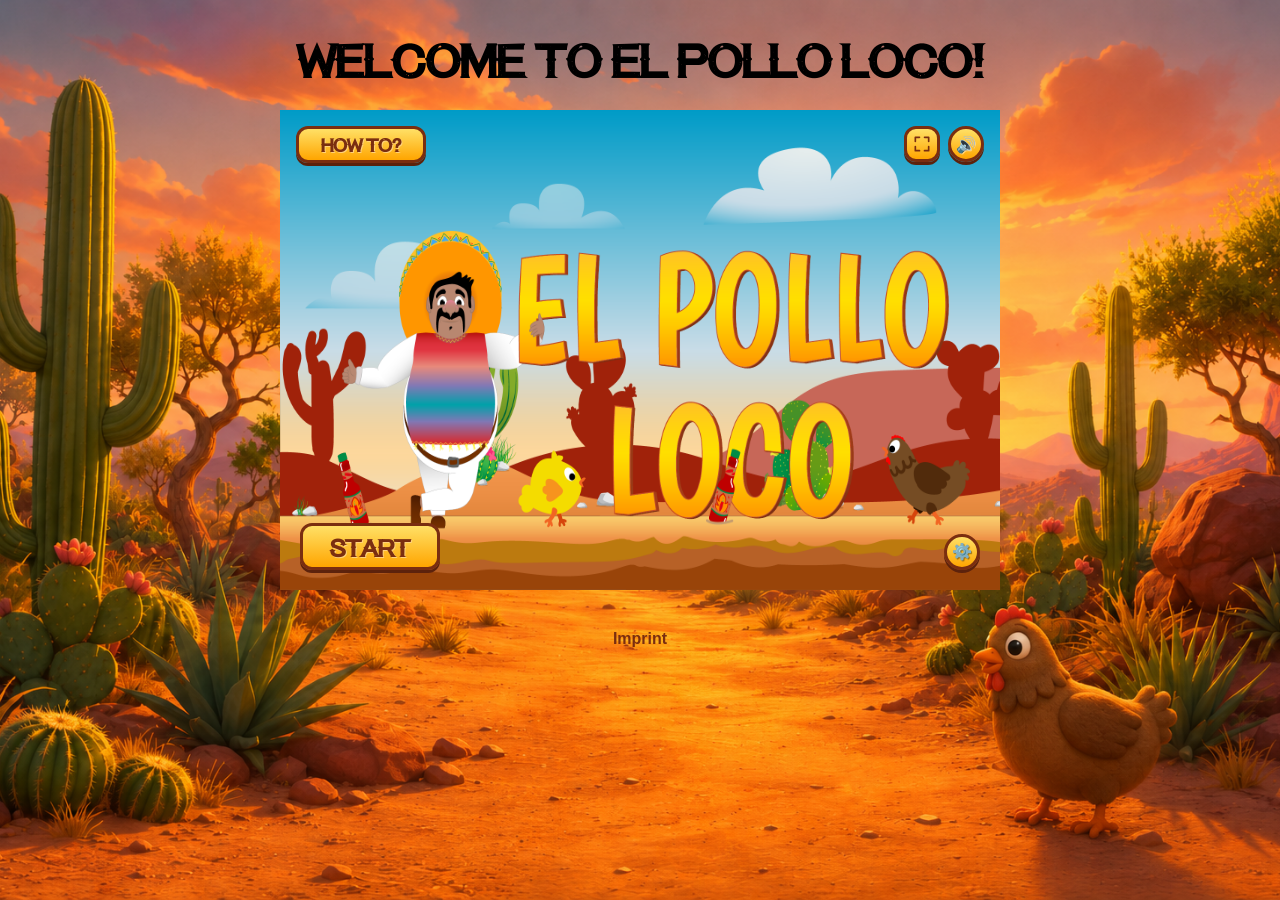
<file: index.html>
<!doctype html>
<html lang="en">
  <head>
    <meta charset="UTF-8" />
    <meta name="viewport" content="width=device-width, initial-scale=1.0" />
    <title>El Pollo Loco</title>

    <!-- Favicon -->
    <link rel="icon" type="image/x-icon" href="assets/imgs/favicon/favicon.ico" />
    <link rel="icon" type="image/png" sizes="16x16" href="assets/imgs/favicon/favicon-16x16.png" />
    <link rel="icon" type="image/png" sizes="32x32" href="assets/imgs/favicon/favicon-32x32.png" />
    <link rel="apple-touch-icon" sizes="180x180" href="assets/imgs/favicon/apple-touch-icon.png" />
    <link rel="manifest" href="assets/imgs/favicon/site.webmanifest" />

    <!-- CSS -->
     <link rel="stylesheet" href="style/font.css" />
    <link rel="stylesheet" href="style/style.css" />
    <link rel="stylesheet" href="style/responsive.css" />

    <!-- JavaScript -->
    <script src="classes/drawable-object.class.js" defer></script>
    <script src="classes/sound-manager.class.js" defer></script>
    <script src="classes/movable-object.class.js" defer></script>
    <script src="classes/character.class.js" defer></script>
    <script src="classes/chicken.class.js" defer></script>
    <script src="classes/chicken-small.class.js" defer></script>
    <script src="classes/cloud.class.js" defer></script>
    <script src="classes/status-bar.class.js" defer></script>
    <script src="classes/collision-manager.class.js" defer></script>
    <script src="classes/world.class.js" defer></script>
    <script src="classes/background-objects.class.js" defer></script>
    <script src="classes/keyboard.class.js" defer></script>
    <script src="classes/level.class.js" defer></script>
    <script src="classes/endboss.class.js" defer></script>
    <script src="classes/throwable-object.class.js" defer></script>
    <script src="classes/collectible-object.class.js" defer></script>
    <script src="levels/level1.js" defer></script>
    <script src="js/main.js" defer></script>
  </head>
  <body onload="init()">
    <h1>Welcome to EL Pollo Loco!</h1>

    <div id="canvasWrapper">
      <canvas id="canvas" width="720" height="480"></canvas>

      <button id="fullscreenBtn" class="icon-btn" aria-label="Fullscreen">
        <svg viewBox="0 0 24 24" width="20" height="20" fill="none" stroke="currentColor" stroke-width="2" stroke-linecap="round" stroke-linejoin="round">
          <polyline points="4 9 4 4 9 4"/>
          <polyline points="15 4 20 4 20 9"/>
          <polyline points="20 15 20 20 15 20"/>
          <polyline points="9 20 4 20 4 15"/>
        </svg>
      </button>
      <button id="soundBtn" class="icon-btn">🔊</button>

      <button id="settingsBtn" class="icon-btn" aria-label="Settings"><span>⚙️</span></button>

      <div id="startOverlay">
        <button id="startBtn" class="game-btn">Start</button>
      </div>

      <button id="howToBtn" class="game-btn">How To?</button>

      <div id="howToOverlay">
        <div id="howToBox">
          <button id="howToCloseBtn" class="icon-btn">✕</button>
          <h2>Controls</h2>
          <ul>
            <li>⬅ ➡ / A D - Move</li>
            <li>⬆ / W / SPACE - Jump</li>
            <li>E - Throw Bottle</li>
            <li>Q - Trade 5 Coins for a Bottle</li>
            <li>Jump on chickens to defeat them</li>
            <li>Hit the Endboss with bottles to defeat him</li>
          </ul>
        </div>
      </div>

      <div id="settingsOverlay">
        <div id="settingsBox">
          <button id="settingsCloseBtn" class="icon-btn">✕</button>
          <h2>Settings</h2>
          <label id="volumeLabel">
            Volume:
            <input type="range" id="volumeSlider" min="0" max="1" step="0.05" value="0.5" aria-label="Lautstärke">
          </label>
        </div>
      </div>

      <div id="endOverlay">
        <button id="homeBtn" class="game-btn">Home</button>
        <button id="restartBtn" class="game-btn">Restart</button>
      </div>

      <div id="touchControls">
        <div class="touch-group">
          <button id="btnLeft" class="icon-btn touch-btn">⬅</button>
          <button id="btnRight" class="icon-btn touch-btn">➡</button>
        </div>
        <div class="touch-group">
          <button id="btnThrow" class="icon-btn touch-btn">🍾</button>
          <button id="btnJump" class="icon-btn touch-btn">⬆</button>
        </div>
      </div>

      <button id="btnExchange" class="game-btn" aria-label="Trade 5 coins for a bottle">5🪙➜🍾</button>

      <a id="imprintLinkCanvas" href="impressum.html">Imprint</a>
    </div>

    <div id="portraitOverlay">Please turn device to play.</div>

    <footer id="pageFooter">
      <a id="imprintLink" href="impressum.html">Imprint</a>
    </footer>
  </body>
</html>
</file>
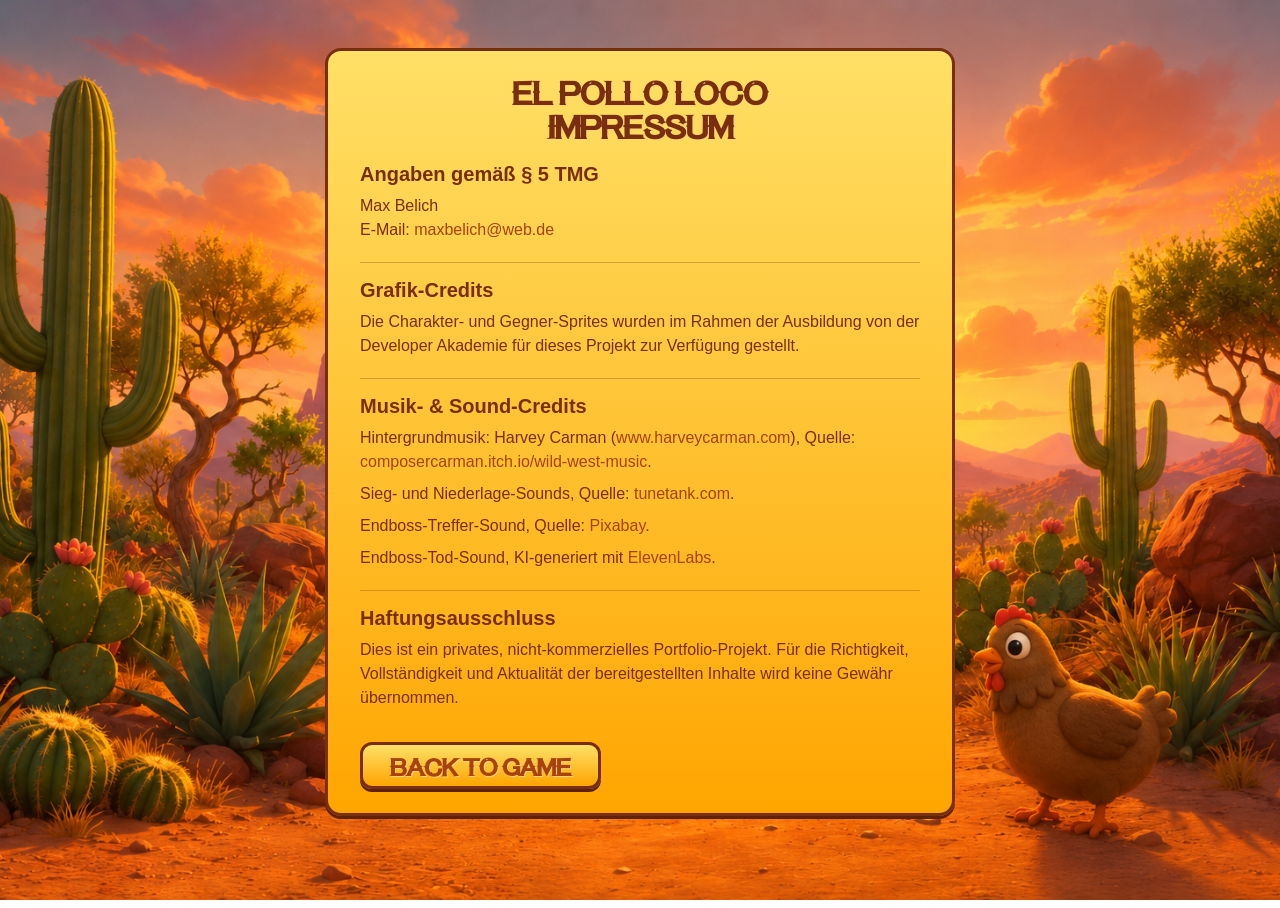
<file: impressum.html>
<!doctype html>
<html lang="de">
  <head>
    <meta charset="UTF-8" />
    <meta name="viewport" content="width=device-width, initial-scale=1.0" />
    <title>El Pollo Loco – Impressum</title>

    <!-- Favicon -->
    <link rel="icon" type="image/x-icon" href="assets/imgs/favicon/favicon.ico" />
    <link rel="icon" type="image/png" sizes="16x16" href="assets/imgs/favicon/favicon-16x16.png" />
    <link rel="icon" type="image/png" sizes="32x32" href="assets/imgs/favicon/favicon-32x32.png" />
    <link rel="apple-touch-icon" sizes="180x180" href="assets/imgs/favicon/apple-touch-icon.png" />
    <link rel="manifest" href="assets/imgs/favicon/site.webmanifest" />

    <!-- CSS -->
    <link rel="stylesheet" href="style/font.css" />
    <link rel="stylesheet" href="style/style.css" />
    <link rel="stylesheet" href="style/impressum.css" />
  </head>
  <body>
    <div id="impressumBox">
      <h1>El Pollo Loco<br />Impressum</h1>

      <h2>Angaben gemäß § 5 TMG</h2>
      <p>
        Max Belich<br />
        E-Mail: <a href="mailto:maxbelich@web.de">maxbelich@web.de</a>
      </p>

      <h2>Grafik-Credits</h2>
      <p>
        Die Charakter- und Gegner-Sprites wurden im Rahmen der Ausbildung von der Developer
        Akademie für dieses Projekt zur Verfügung gestellt.
      </p>

      <h2>Musik- &amp; Sound-Credits</h2>
      <p>
        Hintergrundmusik: Harvey Carman
        (<a href="https://www.harveycarman.com" target="_blank" rel="noopener">www.harveycarman.com</a>),
        Quelle:
        <a href="https://composercarman.itch.io/wild-west-music" target="_blank" rel="noopener">composercarman.itch.io/wild-west-music</a>.
      </p>
      <p>
        Sieg- und Niederlage-Sounds, Quelle:
        <a href="https://tunetank.com" target="_blank" rel="noopener">tunetank.com</a>.
      </p>
      <p>
        Endboss-Treffer-Sound, Quelle:
        <a href="https://cdn.pixabay.com/download/audio/2025/04/22/audio_0d2c45058f.mp3?filename=the-vampires-monster-chicken-laying-an-egg-330874.mp3" target="_blank" rel="noopener">Pixabay</a>.
      </p>
      <p>
        Endboss-Tod-Sound, KI-generiert mit
        <a href="https://elevenlabs.io" target="_blank" rel="noopener">ElevenLabs</a>.
      </p>

      <h2>Haftungsausschluss</h2>
      <p>
        Dies ist ein privates, nicht-kommerzielles Portfolio-Projekt. Für die Richtigkeit,
        Vollständigkeit und Aktualität der bereitgestellten Inhalte wird keine Gewähr übernommen.
      </p>

      <a id="backBtn" class="game-btn" href="index.html">Back to Game</a>
    </div>
  </body>
</html>
</file>
<file: style/font.css>
@font-face {
  font-family: "GameFont";
  src: url("../assets/fonts/TequilaSunsetRegular-J8ME.ttf") format("truetype"),
    url("../assets/fonts/TequilasunsetRegular-AlZD.otf") format("opentype");
  font-weight: normal;
  font-style: normal;
}
</file>
<file: style/style.css>
html {
    height: 100%;
    background: url("../assets/imgs/5_background/Background.png") no-repeat center center fixed;
    background-size: cover;
}

body {
    display: flex;
    flex-direction: column;
    align-items: center;
    font-family: "GameFont", sans-serif;
    font-size: 32px;
}

h1 {
    font-size: 40px;
    text-align: center;
    padding: 0 16px;
}

canvas {
    background-color: black;
}

#canvasWrapper {
    position: relative;
    width: 720px;
    height: 480px;
}

#canvasWrapper:fullscreen {
    display: flex;
    align-items: center;
    justify-content: center;
}

#canvasWrapper:fullscreen canvas {
    width: min(100vw, 100vh * 3 / 2);
    height: min(100vh, 100vw * 2 / 3);
}

#startOverlay {
    position: absolute;
    left: 20px;
    bottom: 20px;
}

#howToBtn {
    position: absolute;
    top: 16px;
    left: 16px;
    font-size: 16px;
    padding: 6px 22px;
}

#howToOverlay {
    display: none;
    position: absolute;
    inset: 0;
    background: rgba(0, 0, 0, 0.6);
    align-items: center;
    justify-content: center;
    z-index: 2;
}

#howToOverlay.visible {
    display: flex;
}

#howToBox {
    position: relative;
    background: linear-gradient(to bottom, #ffe066, #ffa500);
    border: 3px solid #7a2e10;
    border-radius: 16px;
    box-shadow: 0 3px 0 #5c220c;
    padding: 32px 40px;
    max-width: 80%;
    text-align: center;
    color: #7a2e10;
    font-family: "GameFont", sans-serif;
}

#howToBox #howToCloseBtn {
    top: -20px;
    right: -20px;
}

#howToBox h2 {
    margin: 0 0 16px;
    font-size: 20px;
    text-shadow: 1px 1px 0 #ffd27a;
}

#howToBox ul {
    list-style: none;
    margin: 0;
    padding: 0;
    text-align: left;
    display: inline-block;
}

#howToBox li {
    margin: 8px 0;
    font-size: 18px;
    font-weight: bold;
    font-family: sans-serif;
}

#endOverlay {
    display: none;
    position: absolute;
    inset: 0;
    flex-direction: row;
    align-items: flex-end;
    justify-content: center;
    gap: 16px;
    padding-bottom: 15px;
    z-index: 1;
    pointer-events: none;
}

#endOverlay .game-btn {
    pointer-events: auto;
}

.game-btn,
.icon-btn {
    font-family: "GameFont", sans-serif;
    font-weight: bold;
    color: #7a2e10;
    background: linear-gradient(to bottom, #ffe066, #ffa500);
    border: 3px solid #7a2e10;
    border-radius: 12px;
    text-shadow: 1px 1px 0 #ffd27a;
    box-shadow: 0 3px 0 #5c220c;
    cursor: pointer;
}

.game-btn {
    font-size: 21px;
    padding: 8px 27px;
}

.icon-btn {
    position: absolute;
    top: 16px;
    right: 16px;
    font-size: 16px;
    width: 36px;
    height: 36px;
    border-radius: 50%;
    padding: 0;
    display: flex;
    align-items: center;
    justify-content: center;
}

#fullscreenBtn {
    right: 60px;
    border-radius: 12px;
}

#settingsBtn {
    position: absolute;
    top: auto;
    bottom: 20px;
    right: 20px;
    text-shadow: 1px 1px 1px rgba(0, 0, 0, 0.4);
}

#settingsBtn span {
    transform: translateY(-1.5px);
    display: inline-block;
}

#settingsOverlay {
    display: none;
    position: absolute;
    inset: 0;
    background: rgba(0, 0, 0, 0.6);
    align-items: center;
    justify-content: center;
    z-index: 2;
}

#settingsOverlay.visible {
    display: flex;
}

#settingsBox {
    position: relative;
    background: linear-gradient(to bottom, #ffe066, #ffa500);
    border: 3px solid #7a2e10;
    border-radius: 16px;
    box-shadow: 0 3px 0 #5c220c;
    padding: 32px 40px;
    max-width: 80%;
    text-align: center;
    color: #7a2e10;
    font-family: "GameFont", sans-serif;
}

#settingsBox #settingsCloseBtn {
    top: -20px;
    right: -20px;
}

#settingsBox h2 {
    margin: 0 0 20px;
    font-size: 20px;
    text-shadow: 1px 1px 0 #ffd27a;
}

#volumeLabel {
    display: flex;
    align-items: center;
    gap: 10px;
    font-size: 18px;
    font-family: sans-serif;
    font-weight: bold;
}

#volumeSlider {
    accent-color: #ffa500;
    cursor: pointer;
}

#imprintLink,
#imprintLinkCanvas {
    text-decoration: none;
    cursor: pointer;
}

#imprintLink:hover,
#imprintLinkCanvas:hover {
    filter: brightness(1.4);
}

#imprintLink:active,
#imprintLinkCanvas:active {
    filter: brightness(0.8);
}

#imprintLink {
    font-size: 16px;
    font-family: sans-serif;
    font-weight: bold;
    color: #7a2e10;
}

#pageFooter {
    margin-top: 12px;
    padding: 8px;
    text-align: center;
}

#imprintLinkCanvas {
    display: none;
    position: absolute;
    left: 50%;
    bottom: 6px;
    transform: translateX(-50%);
    font-size: 12px;
    font-family: sans-serif;
    font-weight: bold;
    color: rgba(255, 255, 255, 0.55);
}

.game-btn:hover,
.icon-btn:hover {
    filter: brightness(1.4);
}

.game-btn:active,
.icon-btn:active {
    box-shadow: 0 1px 0 #5c220c;
    transform: translateY(2px);
    filter: brightness(0.8);
}

#touchControls {
    display: none;
    position: absolute;
    inset: 0;
    justify-content: space-between;
    align-items: flex-end;
    padding: 16px;
    pointer-events: none;
}

#touchControls .touch-group {
    display: flex;
    gap: 12px;
    pointer-events: auto;
}

.touch-btn {
    position: static;
    touch-action: none;
}

#touchControls.dimmed {
    opacity: 0.4;
    pointer-events: none;
}

#btnExchange {
    display: none;
    position: absolute;
    left: 30.6%;
    top: 14.4%;
    font-size: 14px;
    padding: 6px 12px;
}

#portraitOverlay {
    display: none;
    position: fixed;
    inset: 0;
    background: black;
    color: white;
    align-items: center;
    justify-content: center;
    font-size: 24px;
    text-align: center;
    padding: 32px;
    z-index: 9999;
}
</file>
<file: style/responsive.css>
@media (max-width: 767px), (max-height: 500px) {
    h1 {
        font-size: 20px;
        margin: 8px 0;
    }

    #canvasWrapper {
        width: min(100%, 720px);
        aspect-ratio: 3 / 2;
        height: auto;
    }

    canvas {
        width: 100%;
        height: 100%;
    }
}

@media (max-width: 767px) and (orientation: portrait) {
    #portraitOverlay {
        display: flex;
    }
}

@media (orientation: landscape) and (max-height: 500px) {
    #canvasWrapper {
        width: min(100%, 720px, calc((100vh - 60px) * 3 / 2));
    }

    #pageFooter {
        display: none;
    }

    #imprintLinkCanvas {
        display: block;
    }
}

@media (hover: none) and (pointer: coarse) {
    body.playing #touchControls {
        display: flex;
    }

    body.playing #btnExchange.visible {
        display: block;
    }
}
</file>
<file: style/impressum.css>
body {
    font-size: 16px;
    padding: 40px 20px;
    min-height: 100vh;
    box-sizing: border-box;
}

#impressumBox {
    background: linear-gradient(to bottom, #ffe066, #ffa500);
    border: 3px solid #7a2e10;
    border-radius: 16px;
    box-shadow: 0 3px 0 #5c220c;
    padding: 24px 32px;
    max-width: 560px;
    width: 100%;
    color: #7a2e10;
    font-family: Calibri, sans-serif;
}

#impressumBox h1 {
    font-family: "GameFont", sans-serif;
    font-size: 28px;
    text-align: center;
    text-shadow: 1px 1px 0 #ffd27a;
    margin: 0 0 20px;
}

#impressumBox h2 {
    font-size: 20px;
    margin: 20px 0 8px;
}

#impressumBox h2:not(:first-of-type) {
    border-top: 1px solid rgba(122, 46, 16, 0.3);
    padding-top: 16px;
}

#impressumBox p {
    font-size: 16px;
    margin: 0 0 8px;
    line-height: 1.5;
}

#impressumBox a {
    color: #a8420f;
    text-decoration: none;
}

#impressumBox a:hover {
    filter: brightness(1.4);
}

#impressumBox a:active {
    filter: brightness(0.8);
}

#backBtn {
    display: inline-block;
    margin-top: 24px;
    text-decoration: none;
}
</file>
